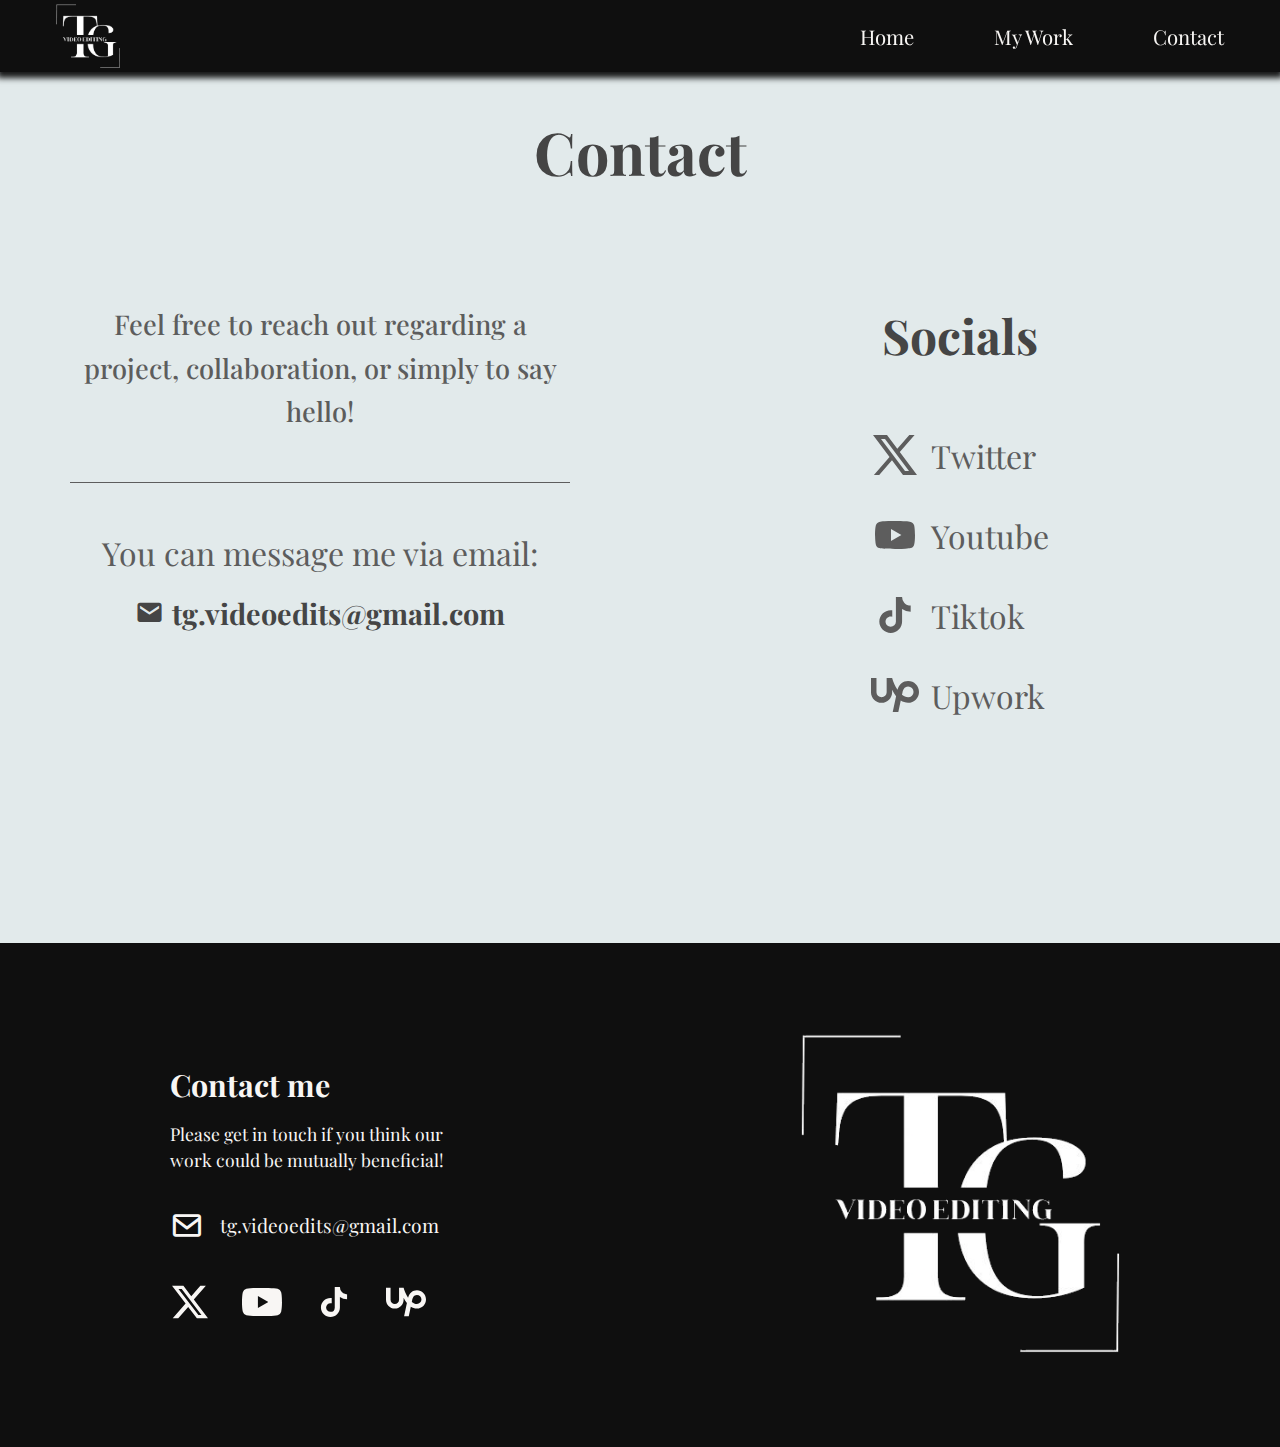
<file: contact.html>
<!DOCTYPE html>
<html lang="en">
  <head>
    <meta charset="UTF-8" />
    <meta name="viewport" content="width=device-width, initial-scale=1.0" />
    <title>Contact - Tina Vugdelija</title>

    <!-- CSS -->
    <link rel="stylesheet" href="/style.css" />

    <!-- FONTS -->
    <link rel="preconnect" href="https://fonts.googleapis.com" />
    <link rel="preconnect" href="https://fonts.gstatic.com" crossorigin />
    <link
      href="https://fonts.googleapis.com/css2?family=Playfair+Display:ital,wght@0,400..900;1,400..900&display=swap"
      rel="stylesheet"
    />

    <!-- ICONS -->
    <link
      href="https://unpkg.com/boxicons@2.1.4/css/boxicons.min.css"
      rel="stylesheet"
    />

    <!-- FAVICON -->
    <link rel="shortcut icon" href="/favicon-img.svg" type="image/svg" />
  </head>
  <body>
    <nav class="navbar">
      <div class="nav-left">
        <a href="/index.html">
          <img class="navbar-logo" src="/logo.png" alt="navbar-logo" />
        </a>
      </div>
      <div class="nav-right">
        <ul class="navbar-list-container">
          <li class="navbar-list-item">
            <a href="/index.html" class="nav-links">Home</a>
          </li>
          <li class="navbar-list-item">
            <a href="/my-work.html" class="nav-links">My Work</a>
          </li>
          <li class="navbar-list-item">
            <a href="/contact.html" class="nav-links">Contact</a>
          </li>
        </ul>
        <div class="hamburger">
          <span class="bar"></span>
          <span class="bar"></span>
          <span class="bar"></span>
        </div>
      </div>
    </nav>

    <!-- Content placeholder for main content -->
    <div id="content-placeholder"></div>

    <main class="contact-main">
      <div><h2 class="contact-h2">Contact</h2></div>
      <div class="contact-container">
        <div class="contact-left">
          <p class="contact-message">
            Feel free to reach out regarding a project, collaboration, or simply
            to say hello!
          </p>
          <p class="contact-use-email">You can message me via email:</p>
          <div class="contact-email">
            <i class="bx bxs-envelope email-info-contact"></i>
            <p class="email-info-contact">tg.videoedits@gmail.com</p>
          </div>
        </div>
        <div class="contact-right">
          <h3>Socials</h3>
          <div class="socials-contact">
            <div class="social-media">
              <a
                class="social-media-links"
                href="https://twitter.com/TgVideoedits"
                target="_blank"
              >
                <svg
                  xmlns="http://www.w3.org/2000/svg"
                  width="3rem"
                  height="3rem"
                  viewBox="0 0 24 24"
                >
                  <path
                    fill="#5d5d5d"
                    d="M8 2H1l8.26 11.015L1.45 22H4.1l6.388-7.349L16 22h7l-8.608-11.478L21.8 2h-2.65l-5.986 6.886zm9 18L5 4h2l12 16z"
                  />
                </svg>
                <p class="social-media-names">Twitter</p>
              </a>
            </div>
            <div class="social-media">
              <a
                class="social-media-links"
                href="https://www.youtube.com/@TGVideoEditing"
                target="_blank"
              >
                <svg
                  xmlns="http://www.w3.org/2000/svg"
                  width="3rem"
                  height="3rem"
                  viewBox="0 0 24 24"
                >
                  <path
                    fill="#5d5d5d"
                    d="m10 15l5.19-3L10 9zm11.56-7.83c.13.47.22 1.1.28 1.9c.07.8.1 1.49.1 2.09L22 12c0 2.19-.16 3.8-.44 4.83c-.25.9-.83 1.48-1.73 1.73c-.47.13-1.33.22-2.65.28c-1.3.07-2.49.1-3.59.1L12 19c-4.19 0-6.8-.16-7.83-.44c-.9-.25-1.48-.83-1.73-1.73c-.13-.47-.22-1.1-.28-1.9c-.07-.8-.1-1.49-.1-2.09L2 12c0-2.19.16-3.8.44-4.83c.25-.9.83-1.48 1.73-1.73c.47-.13 1.33-.22 2.65-.28c1.3-.07 2.49-.1 3.59-.1L12 5c4.19 0 6.8.16 7.83.44c.9.25 1.48.83 1.73 1.73"
                  />
                </svg>
                <p class="social-media-names">Youtube</p>
              </a>
            </div>
            <div class="social-media">
              <a
                class="social-media-links"
                href="https://www.tiktok.com/@tg.videoediting"
                target="_blank"
              >
                <svg
                  xmlns="http://www.w3.org/2000/svg"
                  width="3rem"
                  height="3rem"
                  viewBox="0 0 24 24"
                >
                  <path
                    fill="#5d5d5d"
                    d="M16.6 5.82s.51.5 0 0A4.278 4.278 0 0 1 15.54 3h-3.09v12.4a2.592 2.592 0 0 1-2.59 2.5c-1.42 0-2.6-1.16-2.6-2.6c0-1.72 1.66-3.01 3.37-2.48V9.66c-3.45-.46-6.47 2.22-6.47 5.64c0 3.33 2.76 5.7 5.69 5.7c3.14 0 5.69-2.55 5.69-5.7V9.01a7.35 7.35 0 0 0 4.3 1.38V7.3s-1.88.09-3.24-1.48"
                  />
                </svg>
                <p class="social-media-names">Tiktok</p>
              </a>
            </div>
            <div class="social-media">
              <a
                class="social-media-links"
                href="https://www.upwork.com/freelancers/~01b6d5619202e39f57"
                target="_blank"
              >
                <svg
                  xmlns="http://www.w3.org/2000/svg"
                  width="3rem"
                  height="3rem"
                  viewBox="0 0 24 24"
                >
                  <path
                    fill="#5d5d5d"
                    d="M18.561 13.158c-1.102 0-2.135-.467-3.074-1.227l.228-1.076l.008-.042c.207-1.143.849-3.06 2.839-3.06a2.705 2.705 0 0 1 2.703 2.703a2.707 2.707 0 0 1-2.704 2.702m0-8.14c-2.539 0-4.51 1.649-5.31 4.366c-1.22-1.834-2.148-4.036-2.687-5.892H7.828v7.112a2.55 2.55 0 0 1-2.547 2.548a2.55 2.55 0 0 1-2.545-2.548V3.492H0v7.112c0 2.914 2.37 5.303 5.281 5.303c2.913 0 5.283-2.389 5.283-5.303v-1.19c.529 1.107 1.182 2.229 1.974 3.221l-1.673 7.873h2.797l1.213-5.71c1.063.679 2.285 1.109 3.686 1.109c3 0 5.439-2.452 5.439-5.45c0-3-2.439-5.439-5.439-5.439"
                  />
                </svg>
                <p class="social-media-names">Upwork</p>
              </a>
            </div>
          </div>
        </div>
      </div>
    </main>
    <footer class="footer">
      <div class="footer-left">
        <div class="contact-me-footer">
          <h3>Contact me</h3>
          <p>
            Please get in touch if you think our work could be mutually
            beneficial!
          </p>
        </div>
        <div class="email-footer">
          <i class="bx bx-envelope email-icon"></i>
          <p class="email">tg.videoedits@gmail.com</p>
        </div>
        <div class="footer-socials">
          <a href="https://twitter.com/TgVideoedits" target="_blank">
            <svg
              class="socials"
              xmlns="http://www.w3.org/2000/svg"
              width="2.5rem"
              height="2.5rem"
              viewBox="0 0 24 24"
            >
              <path
                fill="#F8F6F4"
                d="M18.205 2.25h3.308l-7.227 8.26l8.502 11.24H16.13l-5.214-6.817L4.95 21.75H1.64l7.73-8.835L1.215 2.25H8.04l4.713 6.231zm-1.161 17.52h1.833L7.045 4.126H5.078z"
              />
            </svg>
          </a>
          <a href="https://www.youtube.com/@TGVideoEditing" target="_blank">
            <svg
              class="socials"
              xmlns="http://www.w3.org/2000/svg"
              width="2.5rem"
              height="2.5rem"
              viewBox="0 0 24 24"
            >
              <path
                fill="#F8F6F4"
                d="M23.498 6.186a3.02 3.02 0 0 0-2.122-2.136C19.505 3.545 12 3.545 12 3.545s-7.505 0-9.377.505A3.02 3.02 0 0 0 .502 6.186C0 8.07 0 12 0 12s0 3.93.502 5.814a3.02 3.02 0 0 0 2.122 2.136c1.871.505 9.376.505 9.376.505s7.505 0 9.377-.505a3.02 3.02 0 0 0 2.122-2.136C24 15.93 24 12 24 12s0-3.93-.502-5.814M9.545 15.568V8.432L15.818 12z"
              />
            </svg>
          </a>
          <a href="https://www.tiktok.com/@tg.videoediting" target="_blank">
            <svg
              class="socials"
              xmlns="http://www.w3.org/2000/svg"
              width="2.5rem"
              height="2.5rem"
              viewBox="0 0 24 24"
            >
              <path
                fill="#F8F6F4"
                d="M16.6 5.82s.51.5 0 0A4.278 4.278 0 0 1 15.54 3h-3.09v12.4a2.592 2.592 0 0 1-2.59 2.5c-1.42 0-2.6-1.16-2.6-2.6c0-1.72 1.66-3.01 3.37-2.48V9.66c-3.45-.46-6.47 2.22-6.47 5.64c0 3.33 2.76 5.7 5.69 5.7c3.14 0 5.69-2.55 5.69-5.7V9.01a7.35 7.35 0 0 0 4.3 1.38V7.3s-1.88.09-3.24-1.48"
              />
            </svg>
          </a>
          <a
            href="https://www.upwork.com/freelancers/~01b6d5619202e39f57"
            target="_blank"
          >
            <svg
              class="socials"
              xmlns="http://www.w3.org/2000/svg"
              width="2.5rem"
              height="2.5rem"
              viewBox="0 0 24 24"
            >
              <path
                fill="#F8F6F4"
                d="M18.561 13.158c-1.102 0-2.135-.467-3.074-1.227l.228-1.076l.008-.042c.207-1.143.849-3.06 2.839-3.06a2.705 2.705 0 0 1 2.703 2.703a2.707 2.707 0 0 1-2.704 2.702m0-8.14c-2.539 0-4.51 1.649-5.31 4.366c-1.22-1.834-2.148-4.036-2.687-5.892H7.828v7.112a2.55 2.55 0 0 1-2.547 2.548a2.55 2.55 0 0 1-2.545-2.548V3.492H0v7.112c0 2.914 2.37 5.303 5.281 5.303c2.913 0 5.283-2.389 5.283-5.303v-1.19c.529 1.107 1.182 2.229 1.974 3.221l-1.673 7.873h2.797l1.213-5.71c1.063.679 2.285 1.109 3.686 1.109c3 0 5.439-2.452 5.439-5.45c0-3-2.439-5.439-5.439-5.439"
              />
            </svg>
          </a>
        </div>
      </div>
      <div class="footer-right">
        <a href="/index.html">
          <img class="main-logo" src="/logo.png" alt="main-logo" />
        </a>
      </div>
    </footer>
    <script src="/script.js"></script>
  </body>
</html>
</file>
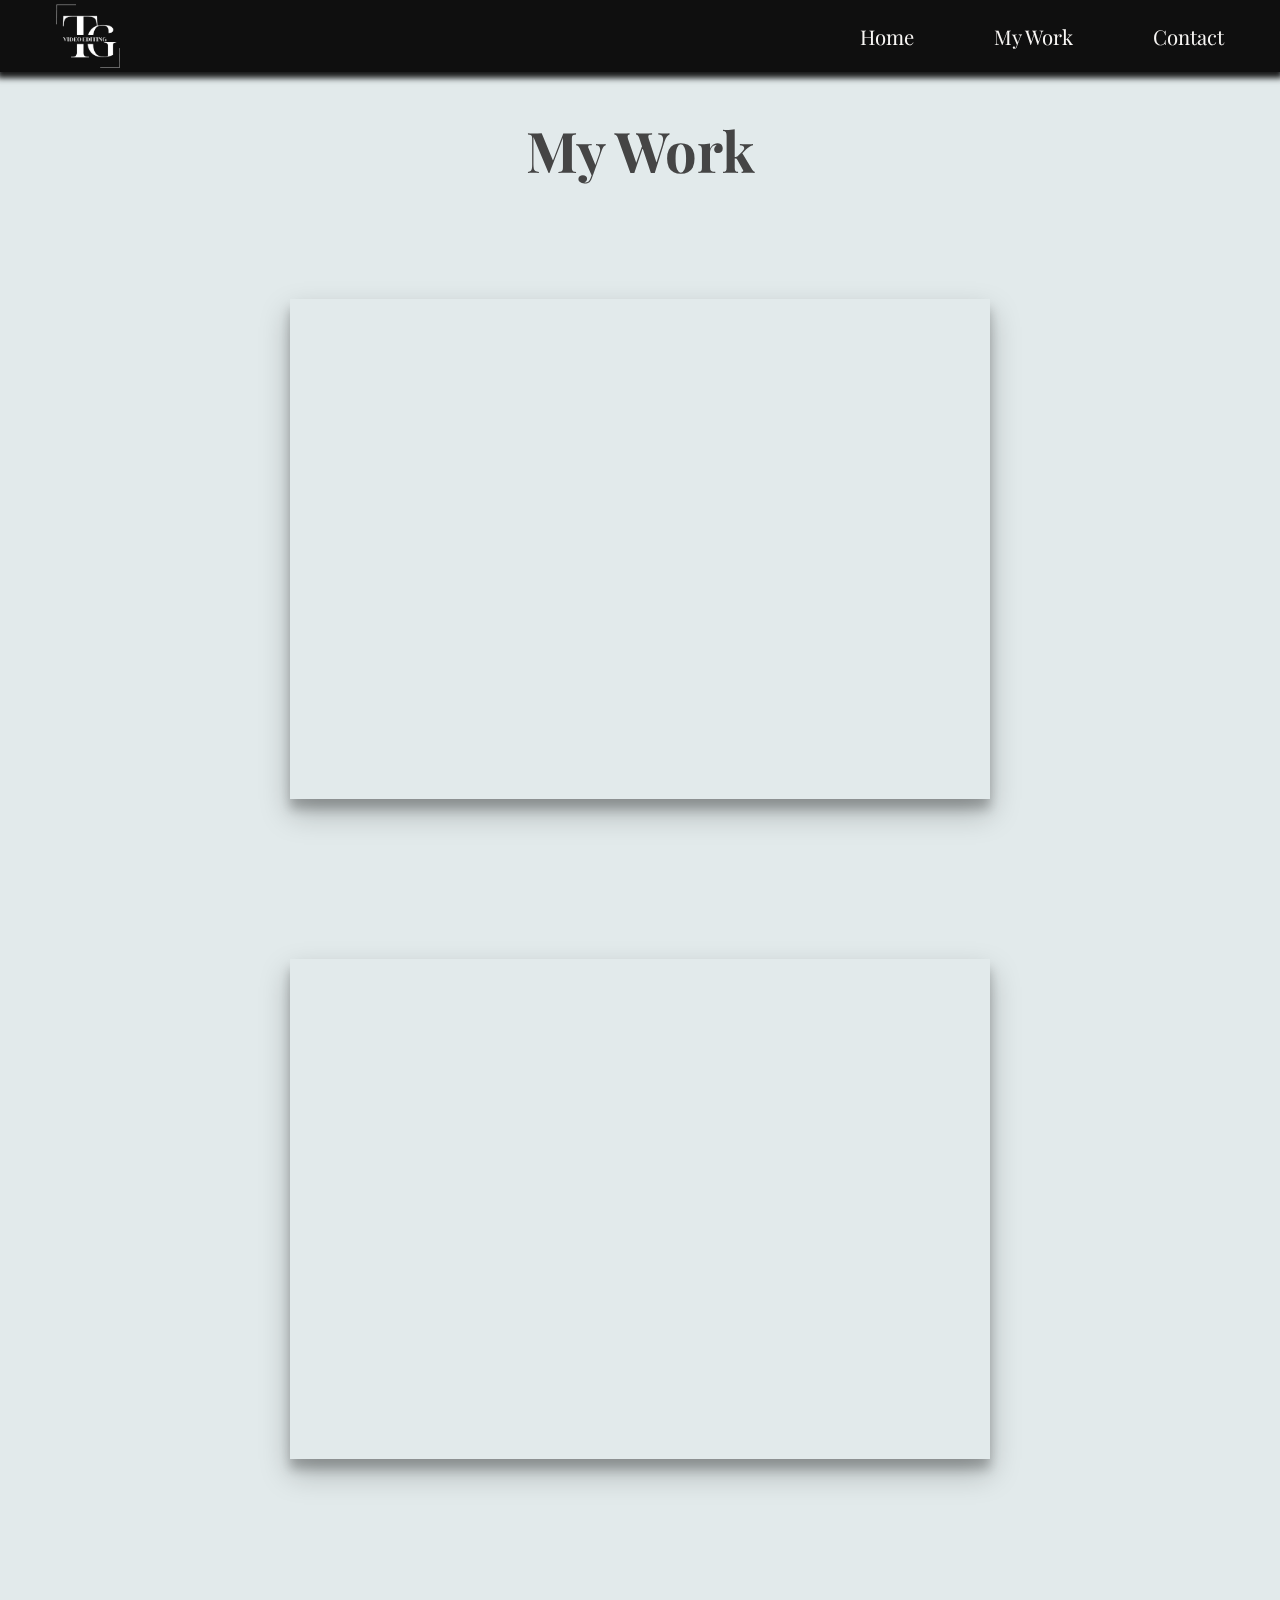
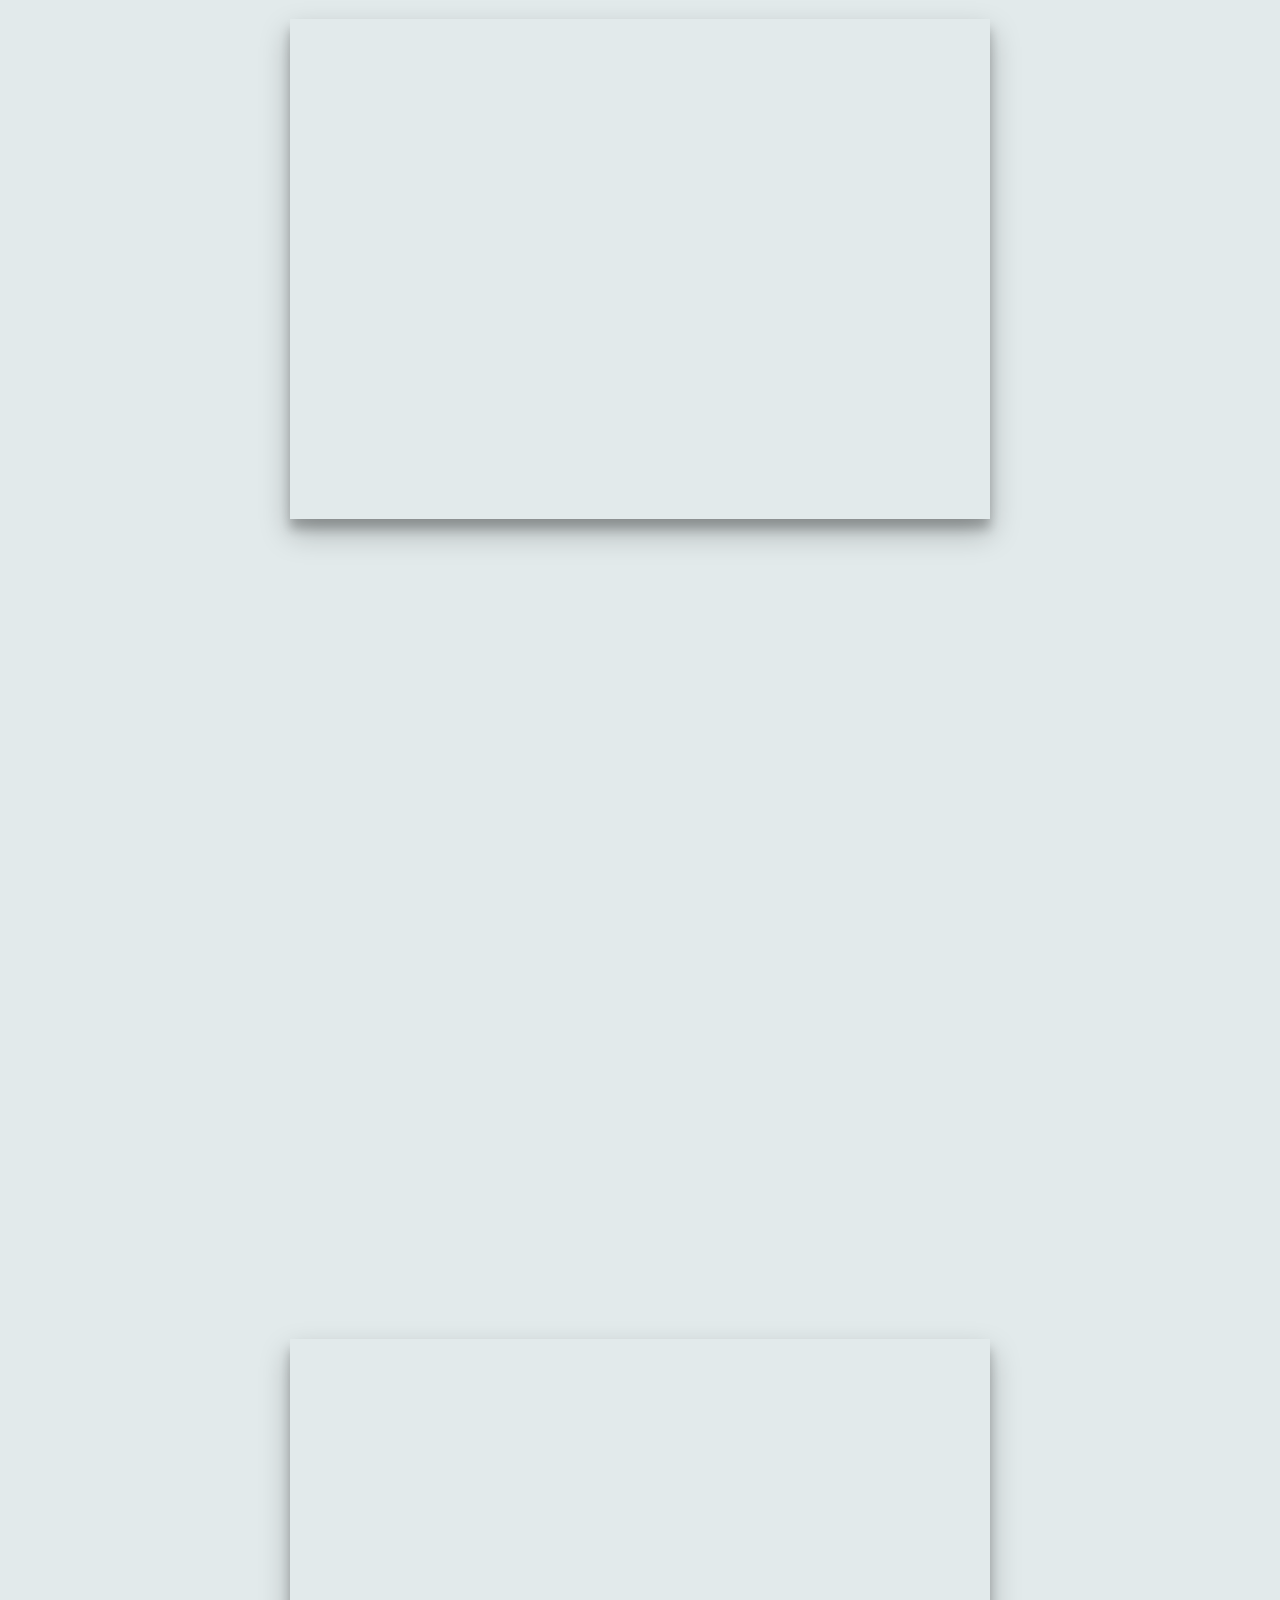
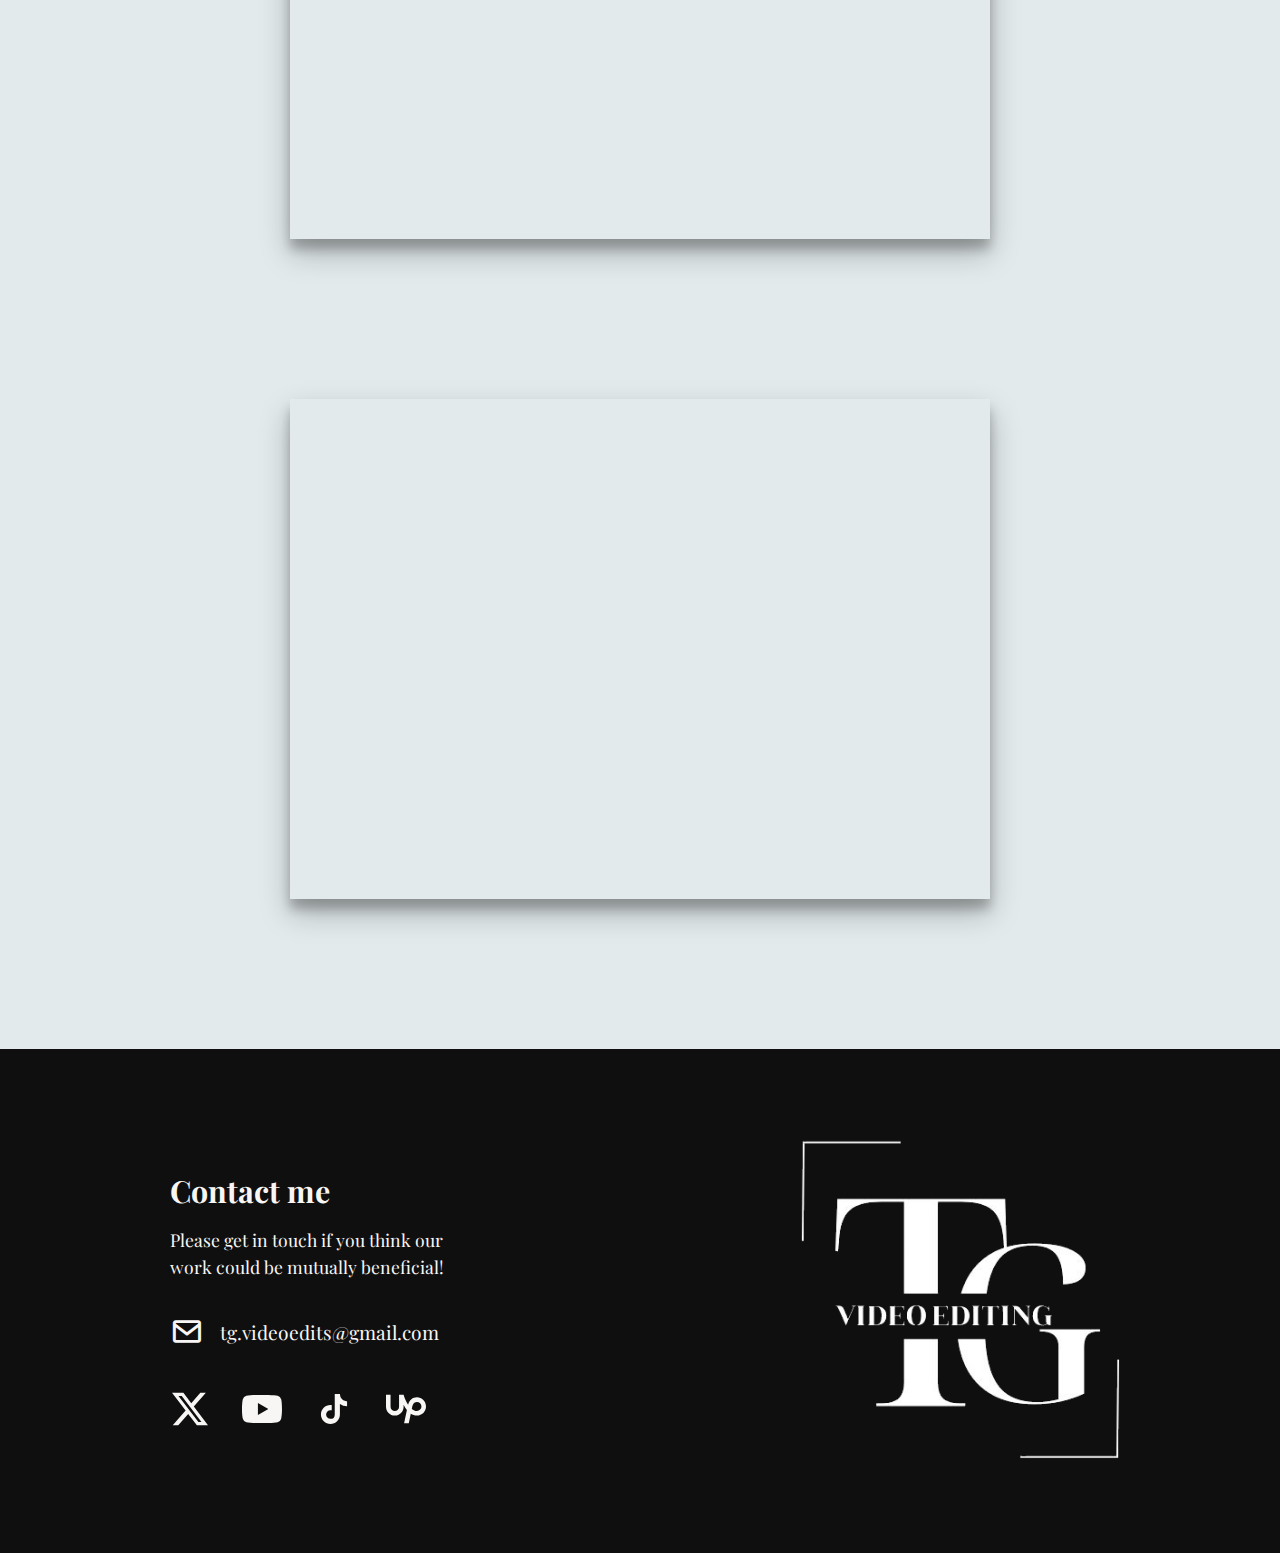
<file: my-work.html>
<!DOCTYPE html>
<html lang="en">
  <head>
    <meta charset="UTF-8" />
    <meta name="viewport" content="width=device-width, initial-scale=1.0" />
    <title>My Work - Tina Vugdelija</title>

    <!-- CSS -->
    <link rel="stylesheet" href="/style.css" />

    <!-- FONTS -->
    <link rel="preconnect" href="https://fonts.googleapis.com" />
    <link rel="preconnect" href="https://fonts.gstatic.com" crossorigin />
    <link
      href="https://fonts.googleapis.com/css2?family=Playfair+Display:ital,wght@0,400..900;1,400..900&display=swap"
      rel="stylesheet"
    />

    <!-- ICONS -->
    <link
      href="https://unpkg.com/boxicons@2.1.4/css/boxicons.min.css"
      rel="stylesheet"
    />

    <!-- FAVICON -->
    <link rel="shortcut icon" href="/favicon-img.svg" type="image/svg" />
  </head>
  <body>
    <nav class="navbar">
      <div class="nav-left">
        <a href="/index.html">
          <img class="navbar-logo" src="/logo.png" alt="navbar-logo" />
        </a>
      </div>
      <div class="nav-right">
        <ul class="navbar-list-container">
          <li class="navbar-list-item">
            <a href="/index.html" class="nav-links">Home</a>
          </li>
          <li class="navbar-list-item">
            <a href="/my-work.html" class="nav-links">My Work</a>
          </li>
          <li class="navbar-list-item">
            <a href="/contact.html" class="nav-links">Contact</a>
          </li>
        </ul>
        <div class="hamburger">
          <span class="bar"></span>
          <span class="bar"></span>
          <span class="bar"></span>
        </div>
      </div>
    </nav>

    <!-- Content placeholder for main content -->
    <div id="content-placeholder"></div>

    <main class="my-work-main">
      <div><h2 class="my-work-heading">My Work</h2></div>
      <div class="cards">
        <div class="card">
          <iframe
            class="my-work-video"
            src="https://www.youtube.com/embed/a6CcZvIhTHk?si=kQpNuX2Hc35FrBjY"
            title="YouTube video player"
            frameborder="0"
            allow="accelerometer; autoplay; clipboard-write; encrypted-media; gyroscope; picture-in-picture; web-share"
            referrerpolicy="strict-origin-when-cross-origin"
            allowfullscreen
          ></iframe>
        </div>
        <div class="card">
          <iframe
            class="my-work-video"
            src="https://www.youtube.com/embed/HG9AitHOgZs?si=f5C1OiohlqGY0HOF"
            title="YouTube video player"
            frameborder="0"
            allow="accelerometer; autoplay; clipboard-write; encrypted-media; gyroscope; picture-in-picture; web-share"
            referrerpolicy="strict-origin-when-cross-origin"
            allowfullscreen
          ></iframe>
        </div>
        <div class="card">
          <iframe
            class="my-work-video"
            src="https://www.youtube.com/embed/8CtjZ5viq7c?si=OcwaK9U5KTKzoTZB"
            title="YouTube video player"
            frameborder="0"
            allow="accelerometer; autoplay; clipboard-write; encrypted-media; gyroscope; picture-in-picture; web-share"
            referrerpolicy="strict-origin-when-cross-origin"
            allowfullscreen
          ></iframe>
        </div>
        <iframe
          class="my-work-video"
          src="https://www.youtube.com/embed/7EulmCZs4M0?si=LM50gXSHAtm4Y2s0"
          title="YouTube video player"
          frameborder="0"
          allow="accelerometer; autoplay; clipboard-write; encrypted-media; gyroscope; picture-in-picture; web-share"
          referrerpolicy="strict-origin-when-cross-origin"
          allowfullscreen
        ></iframe>
        <div class="card">
          <iframe
            class="my-work-video"
            src="https://www.youtube.com/embed/P4OP8AWYfeQ?si=p54WDFpWUMqUG2X1"
            title="YouTube video player"
            frameborder="0"
            allow="accelerometer; autoplay; clipboard-write; encrypted-media; gyroscope; picture-in-picture; web-share"
            referrerpolicy="strict-origin-when-cross-origin"
            allowfullscreen
          ></iframe>
        </div>
        <div class="card">
          <iframe
            class="my-work-video"
            src="https://www.youtube.com/embed/hCKWeJuO7Yo?si=it0kwrpMQcczzDXq"
            title="YouTube video player"
            frameborder="0"
            allow="accelerometer; autoplay; clipboard-write; encrypted-media; gyroscope; picture-in-picture; web-share"
            referrerpolicy="strict-origin-when-cross-origin"
            allowfullscreen
          ></iframe>
        </div>
      </div>
    </main>
    <footer class="footer">
      <div class="footer-left">
        <div class="contact-me-footer">
          <h3>Contact me</h3>
          <p>
            Please get in touch if you think our work could be mutually
            beneficial!
          </p>
        </div>
        <div class="email-footer">
          <i class="bx bx-envelope email-icon"></i>
          <p class="email">tg.videoedits@gmail.com</p>
        </div>
        <div class="footer-socials">
          <a href="https://twitter.com/TgVideoedits" target="_blank">
            <svg
              class="socials"
              xmlns="http://www.w3.org/2000/svg"
              width="2.5rem"
              height="2.5rem"
              viewBox="0 0 24 24"
            >
              <path
                fill="#F8F6F4"
                d="M18.205 2.25h3.308l-7.227 8.26l8.502 11.24H16.13l-5.214-6.817L4.95 21.75H1.64l7.73-8.835L1.215 2.25H8.04l4.713 6.231zm-1.161 17.52h1.833L7.045 4.126H5.078z"
              />
            </svg>
          </a>
          <a href="https://www.youtube.com/@TGVideoEditing" target="_blank">
            <svg
              class="socials"
              xmlns="http://www.w3.org/2000/svg"
              width="2.5rem"
              height="2.5rem"
              viewBox="0 0 24 24"
            >
              <path
                fill="#F8F6F4"
                d="M23.498 6.186a3.02 3.02 0 0 0-2.122-2.136C19.505 3.545 12 3.545 12 3.545s-7.505 0-9.377.505A3.02 3.02 0 0 0 .502 6.186C0 8.07 0 12 0 12s0 3.93.502 5.814a3.02 3.02 0 0 0 2.122 2.136c1.871.505 9.376.505 9.376.505s7.505 0 9.377-.505a3.02 3.02 0 0 0 2.122-2.136C24 15.93 24 12 24 12s0-3.93-.502-5.814M9.545 15.568V8.432L15.818 12z"
              />
            </svg>
          </a>
          <a href="https://www.tiktok.com/@tg.videoediting" target="_blank">
            <svg
              class="socials"
              xmlns="http://www.w3.org/2000/svg"
              width="2.5rem"
              height="2.5rem"
              viewBox="0 0 24 24"
            >
              <path
                fill="#F8F6F4"
                d="M16.6 5.82s.51.5 0 0A4.278 4.278 0 0 1 15.54 3h-3.09v12.4a2.592 2.592 0 0 1-2.59 2.5c-1.42 0-2.6-1.16-2.6-2.6c0-1.72 1.66-3.01 3.37-2.48V9.66c-3.45-.46-6.47 2.22-6.47 5.64c0 3.33 2.76 5.7 5.69 5.7c3.14 0 5.69-2.55 5.69-5.7V9.01a7.35 7.35 0 0 0 4.3 1.38V7.3s-1.88.09-3.24-1.48"
              />
            </svg>
          </a>
          <a
            href="https://www.upwork.com/freelancers/~01b6d5619202e39f57"
            target="_blank"
          >
            <svg
              class="socials"
              xmlns="http://www.w3.org/2000/svg"
              width="2.5rem"
              height="2.5rem"
              viewBox="0 0 24 24"
            >
              <path
                fill="#F8F6F4"
                d="M18.561 13.158c-1.102 0-2.135-.467-3.074-1.227l.228-1.076l.008-.042c.207-1.143.849-3.06 2.839-3.06a2.705 2.705 0 0 1 2.703 2.703a2.707 2.707 0 0 1-2.704 2.702m0-8.14c-2.539 0-4.51 1.649-5.31 4.366c-1.22-1.834-2.148-4.036-2.687-5.892H7.828v7.112a2.55 2.55 0 0 1-2.547 2.548a2.55 2.55 0 0 1-2.545-2.548V3.492H0v7.112c0 2.914 2.37 5.303 5.281 5.303c2.913 0 5.283-2.389 5.283-5.303v-1.19c.529 1.107 1.182 2.229 1.974 3.221l-1.673 7.873h2.797l1.213-5.71c1.063.679 2.285 1.109 3.686 1.109c3 0 5.439-2.452 5.439-5.45c0-3-2.439-5.439-5.439-5.439"
              />
            </svg>
          </a>
        </div>
      </div>
      <div class="footer-right">
        <a href="/index.html">
          <img class="main-logo" src="/logo.png" alt="main-logo" />
        </a>
      </div>
    </footer>
    <script src="/script.js"></script>
  </body>
</html>
</file>
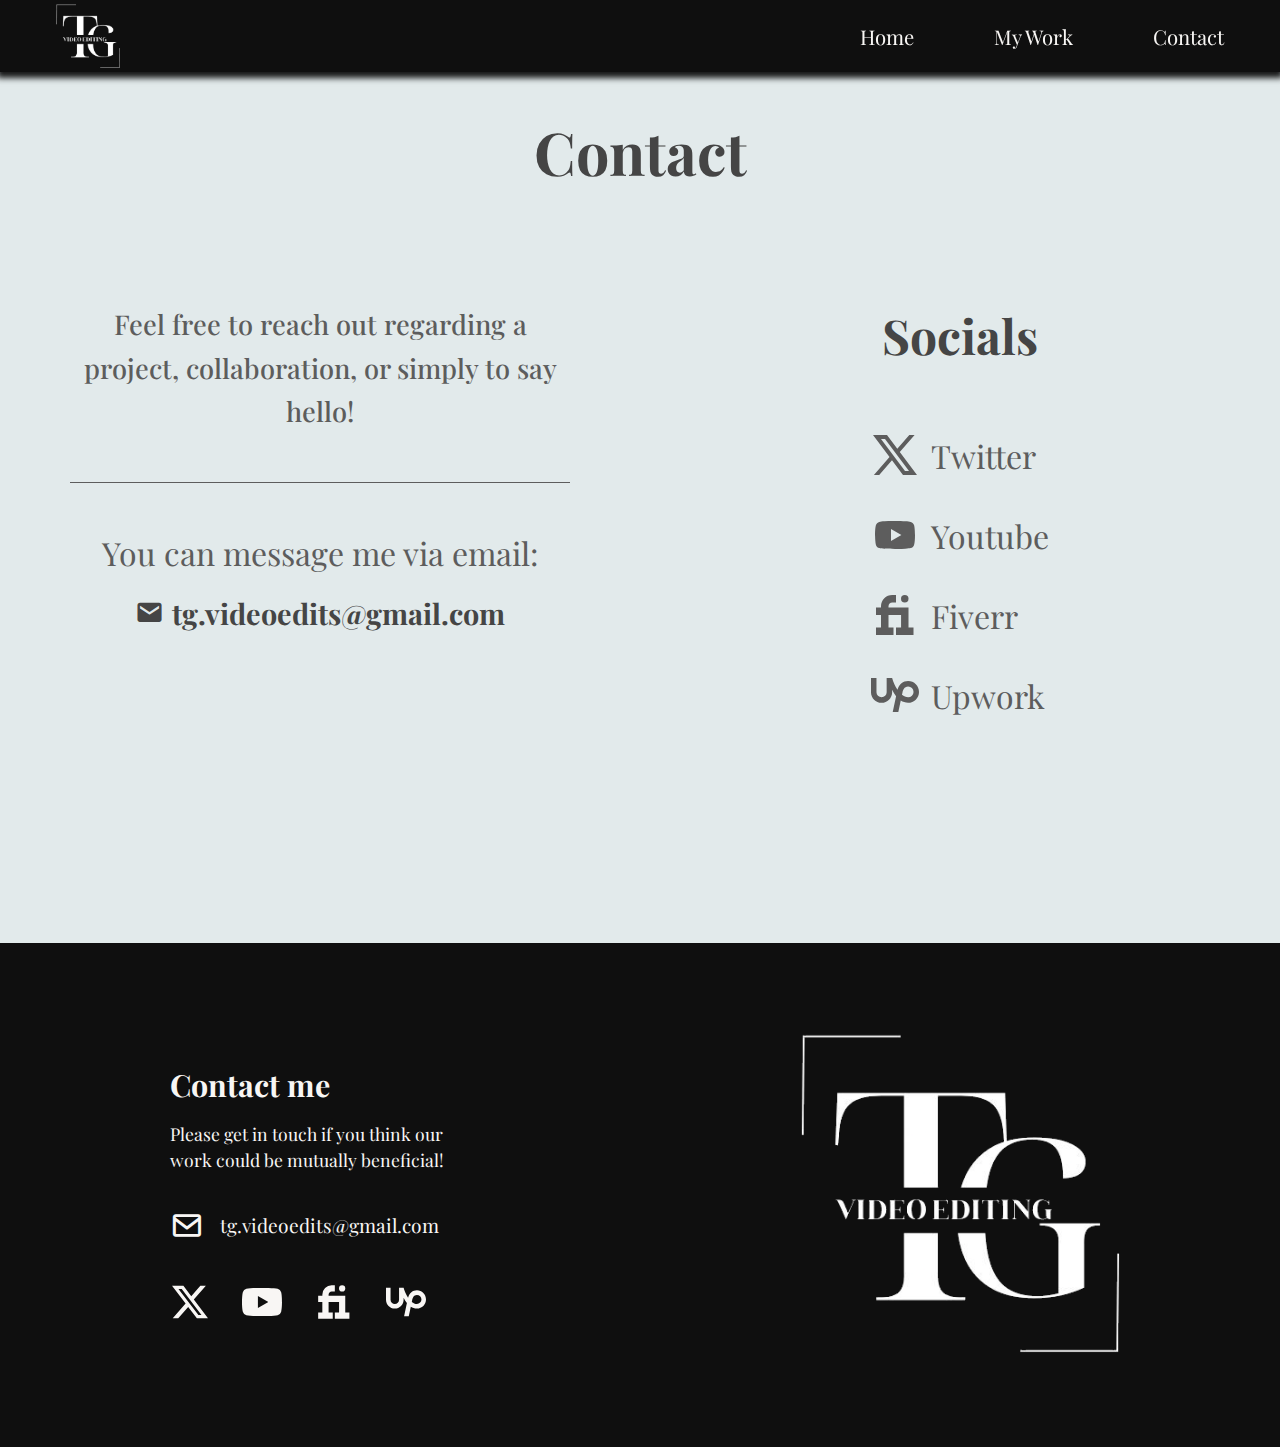
<file: html/contact.html>
<!DOCTYPE html>
<html lang="en">
  <head>
    <meta charset="UTF-8" />
    <meta name="viewport" content="width=device-width, initial-scale=1.0" />
    <title>Contact - Tina Vugdelija</title>

    <!-- CSS -->
    <link rel="stylesheet" href="/style.css" />

    <!-- FONTS -->
    <link rel="preconnect" href="https://fonts.googleapis.com" />
    <link rel="preconnect" href="https://fonts.gstatic.com" crossorigin />
    <link
      href="https://fonts.googleapis.com/css2?family=Playfair+Display:ital,wght@0,400..900;1,400..900&display=swap"
      rel="stylesheet"
    />

    <!-- ICONS -->
    <link
      href="https://unpkg.com/boxicons@2.1.4/css/boxicons.min.css"
      rel="stylesheet"
    />

    <!-- FAVICON -->
    <link rel="shortcut icon" href="/images/favicon-img.svg" type="image/svg" />
  </head>
  <body>
    <nav class="navbar">
      <div class="nav-left">
        <a href="/index.html">
          <img class="navbar-logo" src="/images/logo.png" alt="navbar-logo" />
        </a>
      </div>
      <div class="nav-right">
        <ul class="navbar-list-container">
          <li class="navbar-list-item">
            <a href="/index.html" class="nav-links">Home</a>
          </li>
          <li class="navbar-list-item">
            <a href="/html/my-work.html" class="nav-links">My Work</a>
          </li>
          <li class="navbar-list-item">
            <a href="/html/contact.html" class="nav-links">Contact</a>
          </li>
        </ul>
        <div class="hamburger">
          <span class="bar"></span>
          <span class="bar"></span>
          <span class="bar"></span>
        </div>
      </div>
    </nav>

    <!-- Content placeholder for main content -->
    <div id="content-placeholder"></div>

    <main class="contact-main">
      <div><h2 class="contact-h2">Contact</h2></div>
      <div class="contact-container">
        <div class="contact-left">
          <p class="contact-message">
            Feel free to reach out regarding a project, collaboration, or simply
            to say hello!
          </p>
          <p class="contact-use-email">You can message me via email:</p>
          <div class="contact-email">
            <i class="bx bxs-envelope email-info-contact"></i>
            <p class="email-info-contact">tg.videoedits@gmail.com</p>
          </div>
        </div>
        <div class="contact-right">
          <h3>Socials</h3>
          <div class="socials-contact">
            <div class="social-media">
              <a
                class="social-media-links"
                href="https://twitter.com/TgVideoedits"
                target="_blank"
              >
                <svg
                  xmlns="http://www.w3.org/2000/svg"
                  width="3rem"
                  height="3rem"
                  viewBox="0 0 24 24"
                >
                  <path
                    fill="#5d5d5d"
                    d="M8 2H1l8.26 11.015L1.45 22H4.1l6.388-7.349L16 22h7l-8.608-11.478L21.8 2h-2.65l-5.986 6.886zm9 18L5 4h2l12 16z"
                  />
                </svg>
                <p class="social-media-names">Twitter</p>
              </a>
            </div>
            <div class="social-media">
              <a
                class="social-media-links"
                href="https://www.youtube.com/@TGVideoEditing"
                target="_blank"
              >
                <svg
                  xmlns="http://www.w3.org/2000/svg"
                  width="3rem"
                  height="3rem"
                  viewBox="0 0 24 24"
                >
                  <path
                    fill="#5d5d5d"
                    d="m10 15l5.19-3L10 9zm11.56-7.83c.13.47.22 1.1.28 1.9c.07.8.1 1.49.1 2.09L22 12c0 2.19-.16 3.8-.44 4.83c-.25.9-.83 1.48-1.73 1.73c-.47.13-1.33.22-2.65.28c-1.3.07-2.49.1-3.59.1L12 19c-4.19 0-6.8-.16-7.83-.44c-.9-.25-1.48-.83-1.73-1.73c-.13-.47-.22-1.1-.28-1.9c-.07-.8-.1-1.49-.1-2.09L2 12c0-2.19.16-3.8.44-4.83c.25-.9.83-1.48 1.73-1.73c.47-.13 1.33-.22 2.65-.28c1.3-.07 2.49-.1 3.59-.1L12 5c4.19 0 6.8.16 7.83.44c.9.25 1.48.83 1.73 1.73"
                  />
                </svg>
                <p class="social-media-names">Youtube</p>
              </a>
            </div>
            <div class="social-media">
              <a
                class="social-media-links"
                href="https://www.fiverr.com/tgvideoediting"
                target="_blank"
              >
                <svg
                  xmlns="http://www.w3.org/2000/svg"
                  width="3rem"
                  height="3rem"
                  viewBox="-2.5 -2 24 24"
                >
                  <g fill="#5d5d5d">
                    <path
                      d="M16.25 16.25v-10h-10v-.625c0-1.034.841-1.875 1.875-1.875H10V0H8.125A5.632 5.632 0 0 0 2.5 5.625v.625H0V10h2.5v6.25H0V20h8.75v-3.75h-2.5V10h6.285v6.25H10V20h8.75v-3.75z"
                    />
                    <circle cx="14.375" cy="1.875" r="1.875" />
                  </g>
                </svg>
                <p class="social-media-names">Fiverr</p>
              </a>
            </div>
            <div class="social-media">
              <a
                class="social-media-links"
                href="https://www.upwork.com/freelancers/~01b6d5619202e39f57"
                target="_blank"
              >
                <svg
                  xmlns="http://www.w3.org/2000/svg"
                  width="3rem"
                  height="3rem"
                  viewBox="0 0 24 24"
                >
                  <path
                    fill="#5d5d5d"
                    d="M18.561 13.158c-1.102 0-2.135-.467-3.074-1.227l.228-1.076l.008-.042c.207-1.143.849-3.06 2.839-3.06a2.705 2.705 0 0 1 2.703 2.703a2.707 2.707 0 0 1-2.704 2.702m0-8.14c-2.539 0-4.51 1.649-5.31 4.366c-1.22-1.834-2.148-4.036-2.687-5.892H7.828v7.112a2.55 2.55 0 0 1-2.547 2.548a2.55 2.55 0 0 1-2.545-2.548V3.492H0v7.112c0 2.914 2.37 5.303 5.281 5.303c2.913 0 5.283-2.389 5.283-5.303v-1.19c.529 1.107 1.182 2.229 1.974 3.221l-1.673 7.873h2.797l1.213-5.71c1.063.679 2.285 1.109 3.686 1.109c3 0 5.439-2.452 5.439-5.45c0-3-2.439-5.439-5.439-5.439"
                  />
                </svg>
                <p class="social-media-names">Upwork</p>
              </a>
            </div>
          </div>
        </div>
      </div>
    </main>
    <footer class="footer">
      <div class="footer-left">
        <div class="contact-me-footer">
          <h3>Contact me</h3>
          <p>
            Please get in touch if you think our work could be mutually
            beneficial!
          </p>
        </div>
        <div class="email-footer">
          <i class="bx bx-envelope email-icon"></i>
          <p class="email">tg.videoedits@gmail.com</p>
        </div>
        <div class="footer-socials">
          <a href="https://twitter.com/TgVideoedits" target="_blank">
            <svg
              class="socials"
              xmlns="http://www.w3.org/2000/svg"
              width="2.5rem"
              height="2.5rem"
              viewBox="0 0 24 24"
            >
              <path
                fill="#F8F6F4"
                d="M18.205 2.25h3.308l-7.227 8.26l8.502 11.24H16.13l-5.214-6.817L4.95 21.75H1.64l7.73-8.835L1.215 2.25H8.04l4.713 6.231zm-1.161 17.52h1.833L7.045 4.126H5.078z"
              />
            </svg>
          </a>
          <a href="https://www.youtube.com/@TGVideoEditing" target="_blank">
            <svg
              class="socials"
              xmlns="http://www.w3.org/2000/svg"
              width="2.5rem"
              height="2.5rem"
              viewBox="0 0 24 24"
            >
              <path
                fill="#F8F6F4"
                d="M23.498 6.186a3.02 3.02 0 0 0-2.122-2.136C19.505 3.545 12 3.545 12 3.545s-7.505 0-9.377.505A3.02 3.02 0 0 0 .502 6.186C0 8.07 0 12 0 12s0 3.93.502 5.814a3.02 3.02 0 0 0 2.122 2.136c1.871.505 9.376.505 9.376.505s7.505 0 9.377-.505a3.02 3.02 0 0 0 2.122-2.136C24 15.93 24 12 24 12s0-3.93-.502-5.814M9.545 15.568V8.432L15.818 12z"
              />
            </svg>
          </a>
          <a href="https://www.fiverr.com/tgvideoediting" target="_blank">
            <svg
              class="socials"
              xmlns="http://www.w3.org/2000/svg"
              width="2.5rem"
              height="2.5rem"
              viewBox="-2.5 -2 24 24"
            >
              <g fill="#F8F6F4">
                <path
                  d="M16.25 16.25v-10h-10v-.625c0-1.034.841-1.875 1.875-1.875H10V0H8.125A5.632 5.632 0 0 0 2.5 5.625v.625H0V10h2.5v6.25H0V20h8.75v-3.75h-2.5V10h6.285v6.25H10V20h8.75v-3.75z"
                />
                <circle cx="14.375" cy="1.875" r="1.875" />
              </g>
            </svg>
          </a>
          <a
            href="https://www.upwork.com/freelancers/~01b6d5619202e39f57"
            target="_blank"
          >
            <svg
              class="socials"
              xmlns="http://www.w3.org/2000/svg"
              width="2.5rem"
              height="2.5rem"
              viewBox="0 0 24 24"
            >
              <path
                fill="#F8F6F4"
                d="M18.561 13.158c-1.102 0-2.135-.467-3.074-1.227l.228-1.076l.008-.042c.207-1.143.849-3.06 2.839-3.06a2.705 2.705 0 0 1 2.703 2.703a2.707 2.707 0 0 1-2.704 2.702m0-8.14c-2.539 0-4.51 1.649-5.31 4.366c-1.22-1.834-2.148-4.036-2.687-5.892H7.828v7.112a2.55 2.55 0 0 1-2.547 2.548a2.55 2.55 0 0 1-2.545-2.548V3.492H0v7.112c0 2.914 2.37 5.303 5.281 5.303c2.913 0 5.283-2.389 5.283-5.303v-1.19c.529 1.107 1.182 2.229 1.974 3.221l-1.673 7.873h2.797l1.213-5.71c1.063.679 2.285 1.109 3.686 1.109c3 0 5.439-2.452 5.439-5.45c0-3-2.439-5.439-5.439-5.439"
              />
            </svg>
          </a>
        </div>
      </div>
      <div class="footer-right">
        <a href="/index.html">
          <img class="main-logo" src="/images/logo.png" alt="main-logo" />
        </a>
      </div>
    </footer>
    <script src="/script/script.js"></script>
  </body>
</html>
</file>
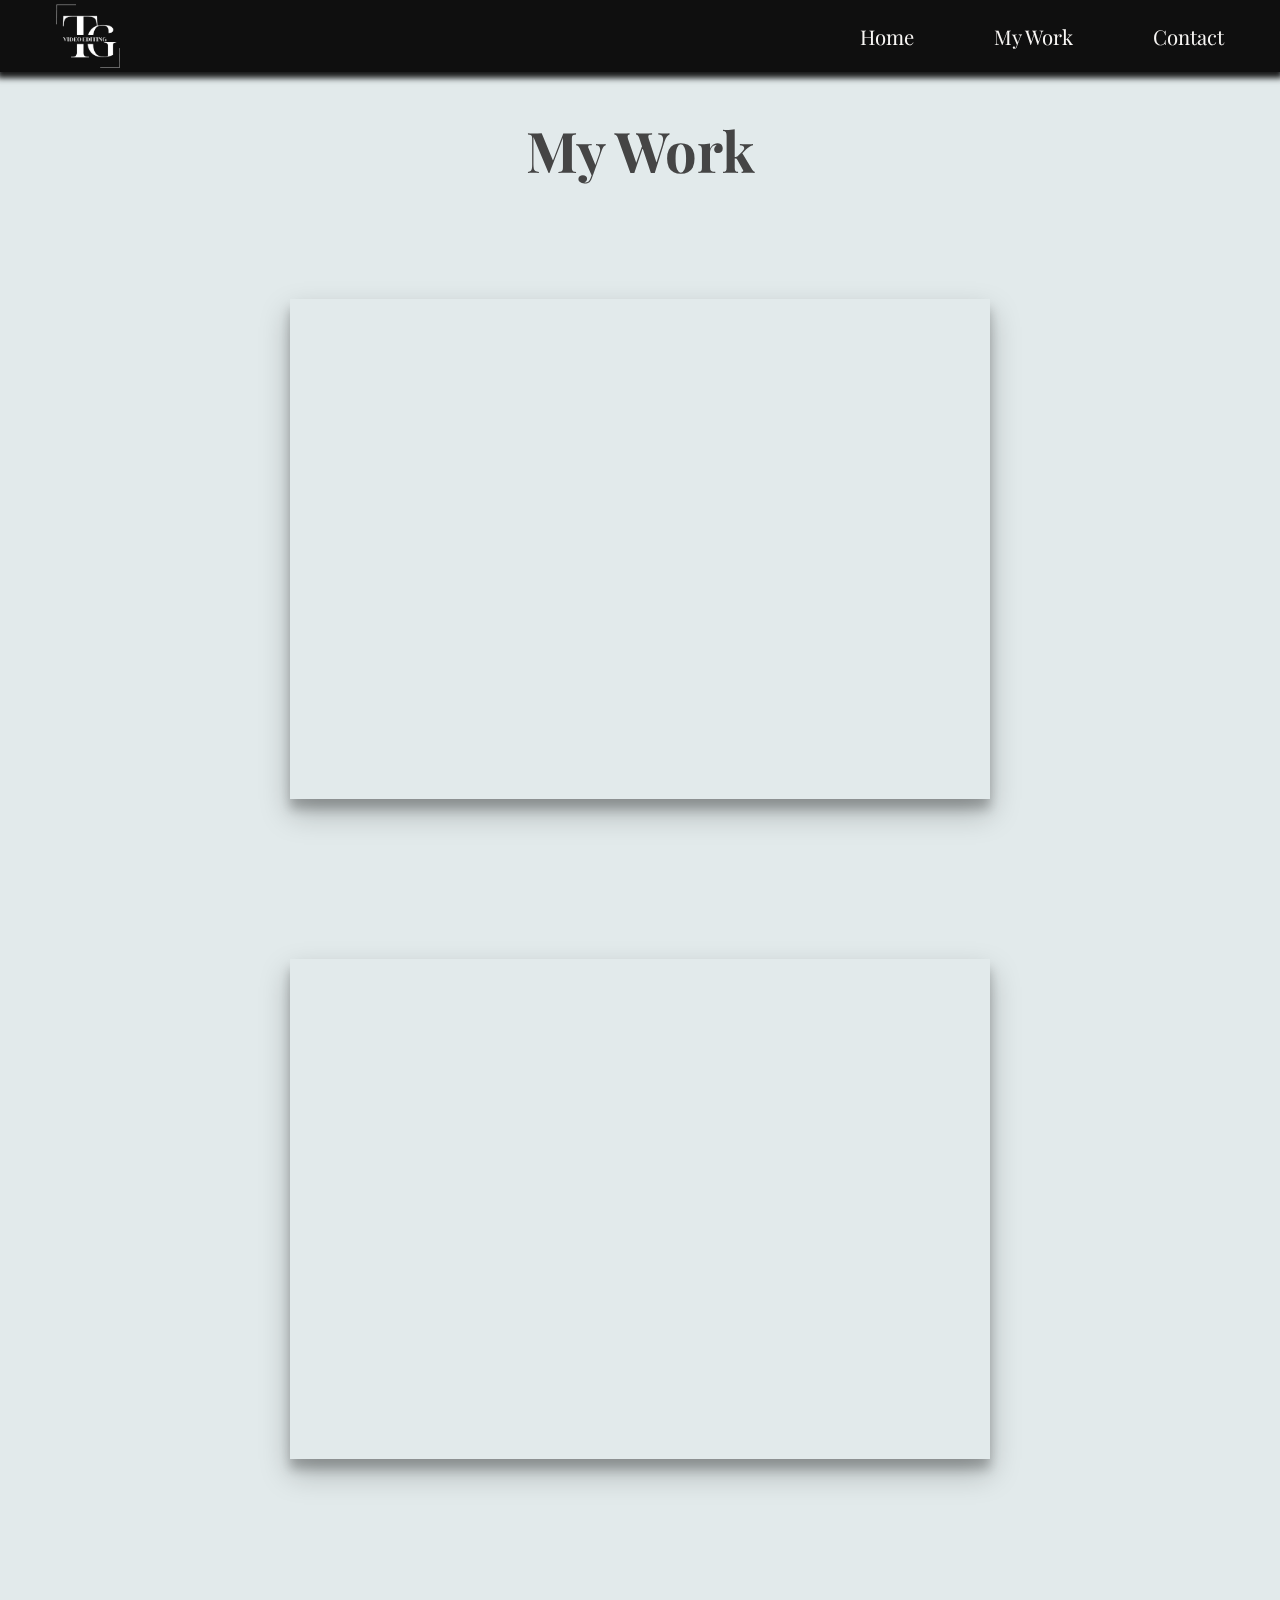
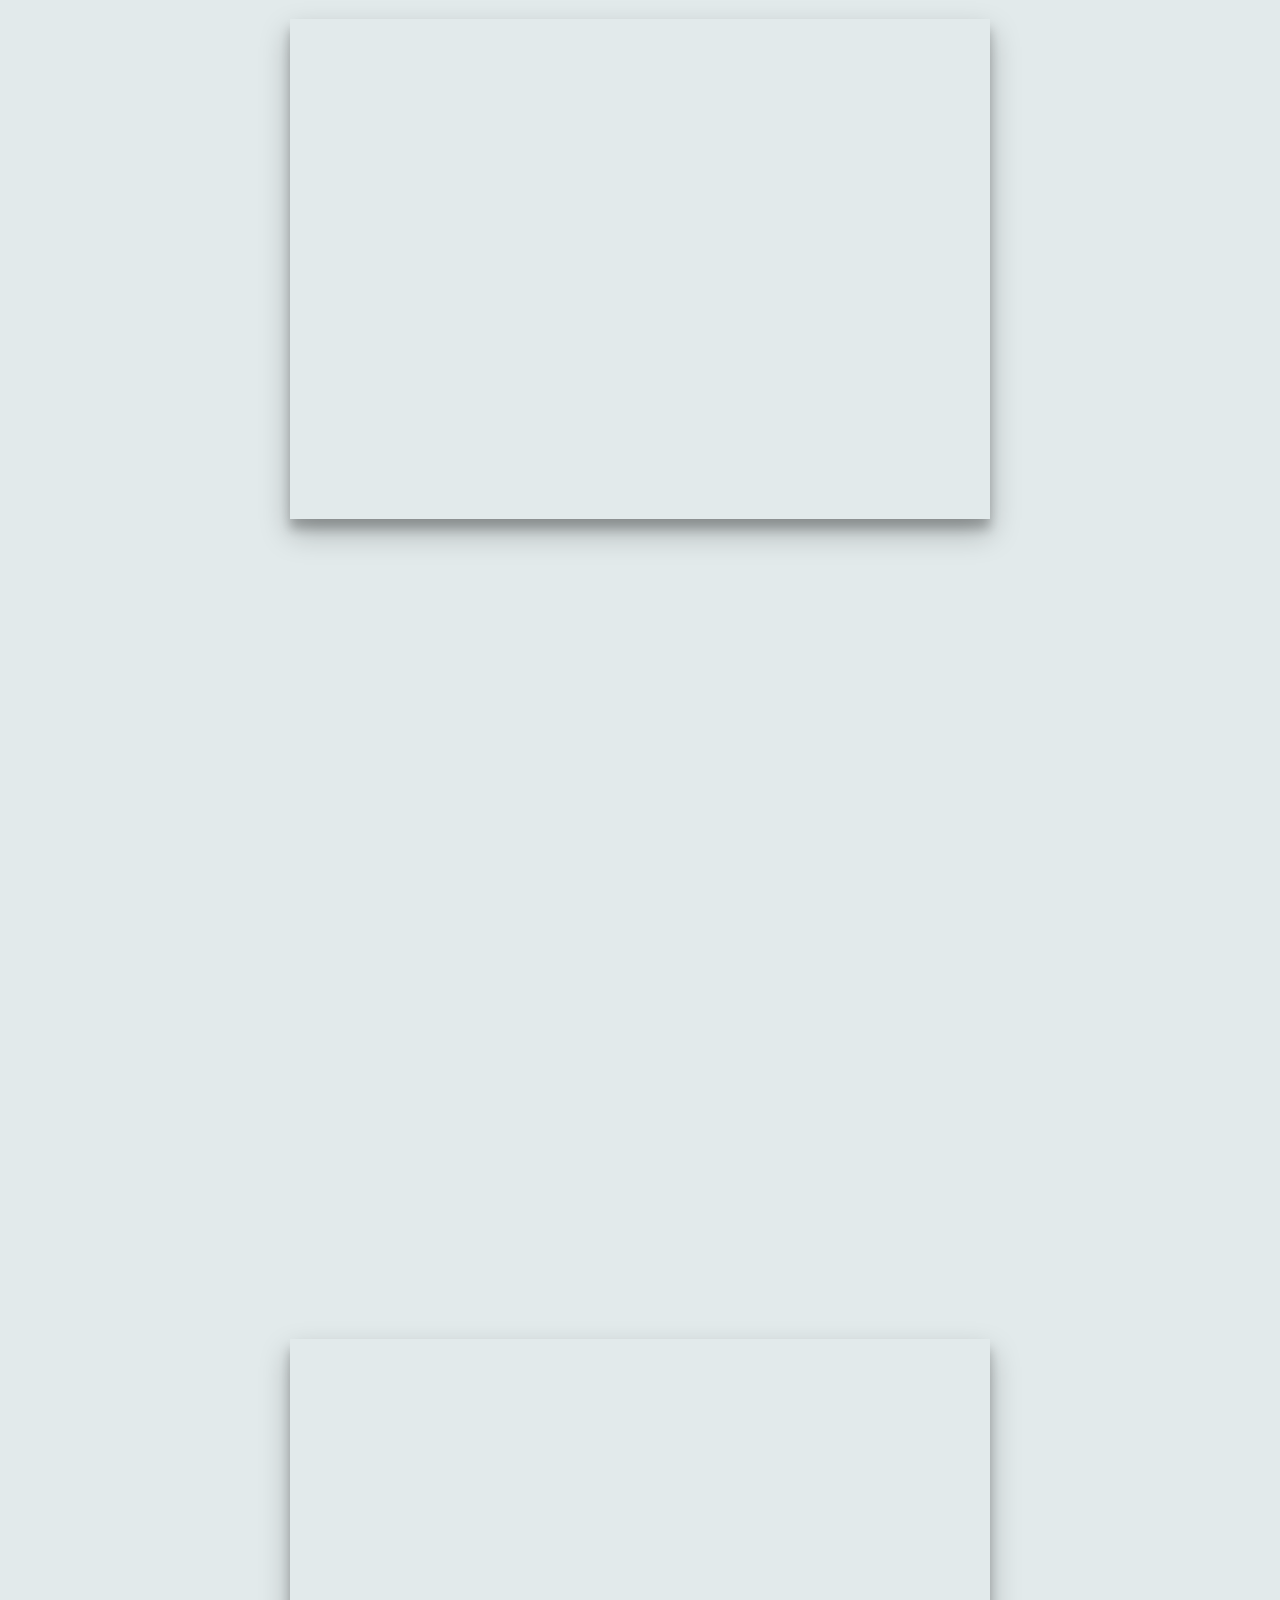
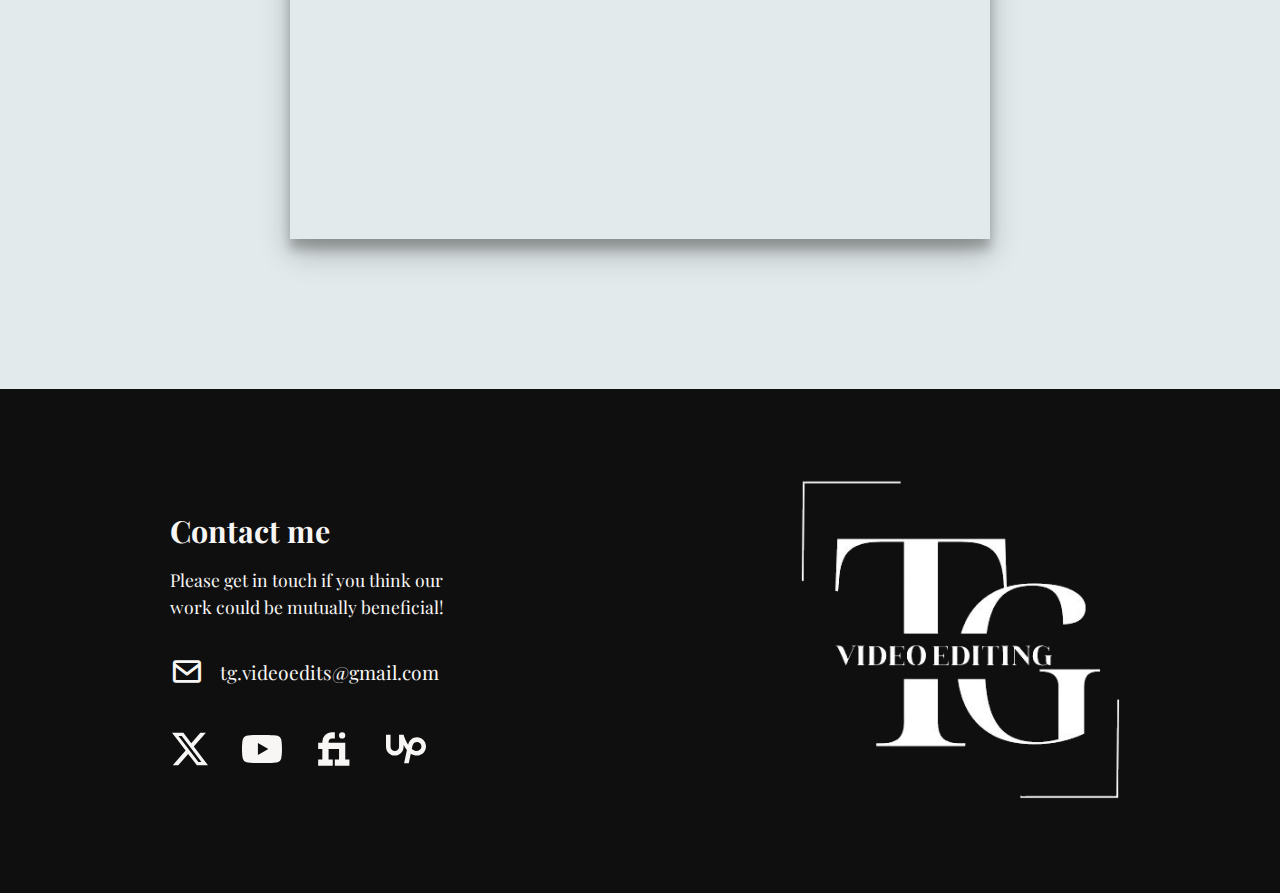
<file: html/my-work.html>
<!DOCTYPE html>
<html lang="en">
  <head>
    <meta charset="UTF-8" />
    <meta name="viewport" content="width=device-width, initial-scale=1.0" />
    <title>My Work - Tina Vugdelija</title>

    <!-- CSS -->
    <link rel="stylesheet" href="/style.css" />

    <!-- FONTS -->
    <link rel="preconnect" href="https://fonts.googleapis.com" />
    <link rel="preconnect" href="https://fonts.gstatic.com" crossorigin />
    <link
      href="https://fonts.googleapis.com/css2?family=Playfair+Display:ital,wght@0,400..900;1,400..900&display=swap"
      rel="stylesheet"
    />

    <!-- ICONS -->
    <link
      href="https://unpkg.com/boxicons@2.1.4/css/boxicons.min.css"
      rel="stylesheet"
    />

    <!-- FAVICON -->
    <link rel="shortcut icon" href="/images/favicon-img.svg" type="image/svg" />
  </head>
  <body>
    <nav class="navbar">
      <div class="nav-left">
        <a href="/index.html">
          <img class="navbar-logo" src="/images/logo.png" alt="navbar-logo" />
        </a>
      </div>
      <div class="nav-right">
        <ul class="navbar-list-container">
          <li class="navbar-list-item">
            <a href="/index.html" class="nav-links">Home</a>
          </li>
          <li class="navbar-list-item">
            <a href="/html/my-work.html" class="nav-links">My Work</a>
          </li>
          <li class="navbar-list-item">
            <a href="/html/contact.html" class="nav-links">Contact</a>
          </li>
        </ul>
        <div class="hamburger">
          <span class="bar"></span>
          <span class="bar"></span>
          <span class="bar"></span>
        </div>
      </div>
    </nav>

    <!-- Content placeholder for main content -->
    <div id="content-placeholder"></div>

    <main class="my-work-main">
      <div><h2 class="my-work-heading">My Work</h2></div>
      <div class="cards">
        <div class="card">
          <iframe
            class="my-work-video"
            src="https://www.youtube.com/embed/a6CcZvIhTHk?si=kQpNuX2Hc35FrBjY"
            title="YouTube video player"
            frameborder="0"
            allow="accelerometer; autoplay; clipboard-write; encrypted-media; gyroscope; picture-in-picture; web-share"
            referrerpolicy="strict-origin-when-cross-origin"
            allowfullscreen
          ></iframe>
        </div>
        <div class="card">
          <iframe
            class="my-work-video"
            src="https://www.youtube.com/embed/HG9AitHOgZs?si=f5C1OiohlqGY0HOF"
            title="YouTube video player"
            frameborder="0"
            allow="accelerometer; autoplay; clipboard-write; encrypted-media; gyroscope; picture-in-picture; web-share"
            referrerpolicy="strict-origin-when-cross-origin"
            allowfullscreen
          ></iframe>
        </div>
        <div class="card">
          <iframe
            class="my-work-video"
            src="https://www.youtube.com/embed/8CtjZ5viq7c?si=OcwaK9U5KTKzoTZB"
            title="YouTube video player"
            frameborder="0"
            allow="accelerometer; autoplay; clipboard-write; encrypted-media; gyroscope; picture-in-picture; web-share"
            referrerpolicy="strict-origin-when-cross-origin"
            allowfullscreen
          ></iframe>
        </div>
        <iframe
          class="my-work-video"
          src="https://www.youtube.com/embed/7EulmCZs4M0?si=LM50gXSHAtm4Y2s0"
          title="YouTube video player"
          frameborder="0"
          allow="accelerometer; autoplay; clipboard-write; encrypted-media; gyroscope; picture-in-picture; web-share"
          referrerpolicy="strict-origin-when-cross-origin"
          allowfullscreen
        ></iframe>
        <div class="card">
          <iframe
            class="my-work-video"
            src="https://www.youtube.com/embed/P4OP8AWYfeQ?si=p54WDFpWUMqUG2X1"
            title="YouTube video player"
            frameborder="0"
            allow="accelerometer; autoplay; clipboard-write; encrypted-media; gyroscope; picture-in-picture; web-share"
            referrerpolicy="strict-origin-when-cross-origin"
            allowfullscreen
          ></iframe>
        </div>
      </div>
    </main>
    <footer class="footer">
      <div class="footer-left">
        <div class="contact-me-footer">
          <h3>Contact me</h3>
          <p>
            Please get in touch if you think our work could be mutually
            beneficial!
          </p>
        </div>
        <div class="email-footer">
          <i class="bx bx-envelope email-icon"></i>
          <p class="email">tg.videoedits@gmail.com</p>
        </div>
        <div class="footer-socials">
          <a href="https://twitter.com/TgVideoedits" target="_blank">
            <svg
              class="socials"
              xmlns="http://www.w3.org/2000/svg"
              width="2.5rem"
              height="2.5rem"
              viewBox="0 0 24 24"
            >
              <path
                fill="#F8F6F4"
                d="M18.205 2.25h3.308l-7.227 8.26l8.502 11.24H16.13l-5.214-6.817L4.95 21.75H1.64l7.73-8.835L1.215 2.25H8.04l4.713 6.231zm-1.161 17.52h1.833L7.045 4.126H5.078z"
              />
            </svg>
          </a>
          <a href="https://www.youtube.com/@TGVideoEditing" target="_blank">
            <svg
              class="socials"
              xmlns="http://www.w3.org/2000/svg"
              width="2.5rem"
              height="2.5rem"
              viewBox="0 0 24 24"
            >
              <path
                fill="#F8F6F4"
                d="M23.498 6.186a3.02 3.02 0 0 0-2.122-2.136C19.505 3.545 12 3.545 12 3.545s-7.505 0-9.377.505A3.02 3.02 0 0 0 .502 6.186C0 8.07 0 12 0 12s0 3.93.502 5.814a3.02 3.02 0 0 0 2.122 2.136c1.871.505 9.376.505 9.376.505s7.505 0 9.377-.505a3.02 3.02 0 0 0 2.122-2.136C24 15.93 24 12 24 12s0-3.93-.502-5.814M9.545 15.568V8.432L15.818 12z"
              />
            </svg>
          </a>
          <a href="https://www.fiverr.com/tgvideoediting" target="_blank">
            <svg
              class="socials"
              xmlns="http://www.w3.org/2000/svg"
              width="2.5rem"
              height="2.5rem"
              viewBox="-2.5 -2 24 24"
            >
              <g fill="#F8F6F4">
                <path
                  d="M16.25 16.25v-10h-10v-.625c0-1.034.841-1.875 1.875-1.875H10V0H8.125A5.632 5.632 0 0 0 2.5 5.625v.625H0V10h2.5v6.25H0V20h8.75v-3.75h-2.5V10h6.285v6.25H10V20h8.75v-3.75z"
                />
                <circle cx="14.375" cy="1.875" r="1.875" />
              </g>
            </svg>
          </a>
          <a
            href="https://www.upwork.com/freelancers/~01b6d5619202e39f57"
            target="_blank"
          >
            <svg
              class="socials"
              xmlns="http://www.w3.org/2000/svg"
              width="2.5rem"
              height="2.5rem"
              viewBox="0 0 24 24"
            >
              <path
                fill="#F8F6F4"
                d="M18.561 13.158c-1.102 0-2.135-.467-3.074-1.227l.228-1.076l.008-.042c.207-1.143.849-3.06 2.839-3.06a2.705 2.705 0 0 1 2.703 2.703a2.707 2.707 0 0 1-2.704 2.702m0-8.14c-2.539 0-4.51 1.649-5.31 4.366c-1.22-1.834-2.148-4.036-2.687-5.892H7.828v7.112a2.55 2.55 0 0 1-2.547 2.548a2.55 2.55 0 0 1-2.545-2.548V3.492H0v7.112c0 2.914 2.37 5.303 5.281 5.303c2.913 0 5.283-2.389 5.283-5.303v-1.19c.529 1.107 1.182 2.229 1.974 3.221l-1.673 7.873h2.797l1.213-5.71c1.063.679 2.285 1.109 3.686 1.109c3 0 5.439-2.452 5.439-5.45c0-3-2.439-5.439-5.439-5.439"
              />
            </svg>
          </a>
        </div>
      </div>
      <div class="footer-right">
        <a href="/index.html">
          <img class="main-logo" src="/images/logo.png" alt="main-logo" />
        </a>
      </div>
    </footer>
    <script src="/script/script.js"></script>
  </body>
</html>
</file>
<file: style.css>
:root {
  --bg-color: #e2eaeb;
  --heading-color: #454545;
  --main-font-color: #5d5d5d;
  --navbar-footer-bg: #0F0F0F;
  --navbar-footer-font: #F8F6F4;
}

* {
  margin: 0;
  padding: 0;
  box-sizing: border-box;
  text-decoration: none;
  border: none;
  outline: none;
  scroll-behavior: smooth;
  font-family: "Playfair Display", sans-serif;
}

header {
  height: 100dvh;
  width: 100vw;
  position: relative;
  z-index: 1;
}

.navbar {
  width: 100%;
  height: 4.5rem;
  background-color: var(--navbar-footer-bg);
  display: flex;
  align-items: center;
  justify-content: space-between;
  padding: 0 3.5rem;
  position: fixed;
  top: 0;
  left: 0;
  right: 0;
  box-shadow: 0px 3px 6px 3px rgba(0, 0, 0, 0.9);
}

/* Hamburger Menu Style  */
.hamburger {
  display: none;
  cursor: pointer;
}

.bar {
  display: block;
  width: 25px;
  height: 3px;
  margin: 5px auto;
  -webkit-transition: all .3s ease-in-out;
  transition: all .3s ease-in-out;
  background-color: var(--navbar-footer-font);
}

.navbar-list-container {
  display: flex;
  gap: 5rem;
}

.nav-right {
  display: flex;
  align-items: center;
  justify-content: space-between;
}


.navbar-list-container {
  display: flex;
  gap: 5rem;
}

.navbar-list-item {
  list-style-type: none;
  font-size: 1.27rem;
}


.nav-links {
  color: var(--navbar-footer-font);
  display: inline-block;
  position: relative;
  padding: .3125rem 0;
}

.nav-links::after {
  background: none repeat scroll 0 0 transparent;
  bottom: 0;
  content: "";
  display: block;
  height: 2px;
  left: 50%;
  position: absolute;
  background: #fff;
  transition: width 0.28s ease 0s, left 0.28s ease 0s;
  width: 0;
}

.nav-links:hover::after {
  width: 100%;
  left: 0;
}

.navbar-logo {
  height: 4rem;
  width: auto;
  margin-top: .25rem;
}

/* HERO */
.home-background-video-container {
  width: 100%;
  height: 100%;
  position: absolute;
  padding: 0;
  margin: 0;
  left: 0;
  top: 0;
  z-index: -1;
  overflow: hidden;
}

.bg-video {
  height: 100%;
  width: 100%;
  position: absolute;
  top: 0;
  left: 0;
  object-fit: cover;
  -o-filter: blur(4px);
  filter: blur(4px);
  z-index: -1;
}

.desktop-video {
  display: block;
}

.mobile-video {
  display: none;
}

.home-promo-video {
  width: 50rem;
  height: 33rem;
  position: absolute;
  left: 0;
  right: 0;
  bottom: 0;
  top: 0;
  margin: auto;
  display: flex;
  justify-content: center;
  align-items: center;
}

/* Play Button Main Page */
.btn-play-btn {
  z-index: 1;
  font-size: 140px;
  color: white;
  display: grid;
  place-items: center;
  height: 1em;
  width: 1em;
  border-radius: 50%;
  border: none;
  background-color: var(--navbar-footer-bg);
  transition: .3s;
  animation: pulse 1.1s ease-in-out infinite;
}

.btn-play-btn::before {
  content: "";
  display: inline-block;
  border-left: .3em solid;
  border-top: .18em solid transparent;
  border-bottom: .18em solid transparent;
  margin-right: -.08em;
}

.btn-play-btn:hover {
  cursor: pointer;
  background-color: hsla(0, 0%, 12%, 1);
}

@keyframes pulse {
  0% {
    box-shadow: 0em 0em 0em 0em hsla(0, 0%, 6%, .8);
  }

  100% {
    box-shadow: 0em 0em 0em .3em hsla(0, 0%, 6%, 0);
  }
}

/* Promo Video Main Page */
.promo-video-container {
  display: none;
  width: 50rem;
  height: 33rem;
  z-index: 2;
}

.promo-video {
  width: 50rem;
  height: 33rem;
}

/* **************** MY WORK SECTION **************** */

.my-work-main,
.contact-main {
  width: 100%;
  background-color: var(--bg-color);
}

.my-work-heading {
  display: flex;
  justify-content: center;
  align-items: center;
  padding: 7rem 0;
  font-size: 3.5rem;
  color: var(--heading-color);
}

.cards {
  display: flex;
  flex-wrap: wrap;
  justify-content: center;
  gap: 10rem;
  padding-bottom: 9.4rem;
}

.card {
  width: 700px;
  height: 500px;
  box-shadow: rgba(0, 0, 0, 0.25) 0px 14px 28px, rgba(0, 0, 0, 0.22) 0px 10px 10px;
}

.my-work-video {
  width: 43.75rem;
  height: 31.25rem;
}

/* Footer */

.footer {
  display: flex;
  align-items: center;
  justify-content: center;
  width: 100%;
  min-height: 31.5rem;
  background-color: var(--navbar-footer-bg);
}

.footer-left {
  width: 50%;
  display: flex;
  flex-direction: column;
  justify-content: center;
  align-items: center;
}

.contact-me-footer>h3 {
  color: var(--navbar-footer-font);
  font-size: 1.9rem;
}

.contact-me-footer>p {
  width: 300px;
  color: var(--navbar-footer-font);
  font-size: 1.1rem;
  line-height: 1.5;
  padding-top: 1rem;
}

.email-footer {
  width: 300px;
  display: flex;
  justify-content: flex-start;
  align-items: center;
  gap: 1rem;
}

.email,
.email-icon {
  color: var(--navbar-footer-font);
  padding-top: 2.2rem;
}

.email-icon {
  font-size: 2.1rem;
}

.email {
  font-size: 1.2rem;
}

.footer-socials {
  width: 300px;
  display: flex;
  align-items: center;
  justify-content: flex-start;
  gap: 2rem;
  padding-top: 2.5rem;
}

.socials {
  cursor: pointer;
  color: var(--navbar-footer-font);
  font-size: 3rem;
  transition: all .3s;
}

.socials:hover {
  transform: scale(1.3);
}

.footer-right {
  width: 50%;
  display: flex;
  justify-content: center;
  align-items: center;
}

.main-logo {
  height: 20rem;
  width: auto;
}

/* ********** CONTACT ME CSS ********** */

.contact-h2 {
  font-size: 3.7rem;
  color: var(--heading-color);
  padding: 7rem 0;
  display: flex;
  justify-content: center;
}

.contact-container {
  display: flex;
  padding-bottom: 14rem;
}

.contact-left {
  width: 50%;
  display: flex;
  flex-direction: column;
  align-items: center;
  flex-wrap: wrap;
}

.contact-right {
  width: 50%;
  display: flex;
  flex-direction: column;
  align-items: center;
}


.contact-message {
  font-size: 1.7rem;
  font-weight: 500;
  width: 500px;
  text-align: center;
  line-height: 1.6;
  color: var(--main-font-color);
  border-bottom: 1px solid var(--main-font-color);
  padding-bottom: 3rem;
}

.contact-use-email {
  font-size: 2rem;
  color: var(--main-font-color);
  padding: 3rem 0 1.3rem 0;
}

.contact-email {
  display: flex;
  color: var(--heading-color);
  align-items: center;
  gap: .5rem;
}

.email-info-contact {
  font-size: 1.8rem;
  font-weight: bold;
}

.contact-right>h3 {
  font-size: 3rem;
  color: var(--heading-color);
  padding-bottom: 4rem;
}

.socials-contact {
  color: var(--navbar-footer-bg);
  font-size: 2.5rem;
  display: flex;
  flex-direction: column;
  gap: 2rem;
}

.social-media {
  display: flex;
  align-items: center;
  gap: 1.5rem;
  transition: all 0.3s;
}

.social-media:hover {
  transform: scale(1.2);
  filter: drop-shadow(4px 5px 10px #000000);
}

.social-media-names {
  font-size: 2rem;
  color: var(--main-font-color);

}

.social-media-links {
  display: flex;
  color: var(--main-font-color);
  align-items: center;
  gap: .7rem;
}

.social-icons {
  transition: all 0.3s;
  font-size: 3rem;
}

.social-icons:hover {
  transform: scale(1.2);
  filter: drop-shadow(4px 5px 10px #000000);
}

/* Responsive CSS */

@media screen and (max-width: 1065px) {
  .contact-container {
    display: flex;
    flex-direction: column;
    align-items: center;
  }

  .contact-left {
    width: 100%;
  }

  .contact-right {
    width: 100%;
  }

  .contact-right>h3 {
    padding-bottom: 2.5rem;
    margin: 8rem 0 2rem 0;
  }

  footer {
    flex-direction: column;
  }

  .footer-left {
    width: 100%;
    margin: 4rem 0;
  }

  .contact-me-footer>h3 {
    text-align: center;
    padding: 1rem 0;
  }

  .contact-me-footer>p {
    text-align: center;
  }

  .email-footer {
    justify-content: center;
  }

  .footer-socials {
    justify-content: center;
  }

  .footer-right {
    width: 100%;
    margin: 1rem 0;
  }

  .main-logo {
    height: 17rem;
    width: auto;
  }
}

@media screen and (max-width: 830px) {
  .home-promo-video {
    position: fixed;
    bottom: 0;
    left: 50%;
    transform: translateX(-50%);
    width: 30rem;
    height: 23rem;
    z-index: 1;
  }

  .btn-play-btn {
    z-index: 2;
  }

  .promo-video-container {
    width: 30rem;
    height: 23rem;
    left: 0;
    top: 0;
  }

  .promo-video {
    width: 30rem;
    height: 23rem;
  }

  /* Home Page Background Video */
  .desktop-video {
    display: none;
  }

  .mobile-video {
    display: block;
    position: fixed;
    right: 0;
    bottom: 0;
    min-width: 100%;
    min-height: 100%;
  }

  /* Navbar Hamburger Responsiveness */
  .hamburger {
    display: block;
  }

  .hamburger.active .bar:nth-child(2) {
    opacity: 0;
  }

  .hamburger.active .bar:nth-child(1) {
    transform: translateY(8px) rotate(45deg);
  }

  .hamburger.active .bar:nth-child(3) {
    transform: translateY(-8px) rotate(-45deg);
  }

  .navbar-list-container {
    position: fixed;
    left: -100%;
    top: 70px;
    gap: 0;
    flex-direction: column;
    background-color: var(--navbar-footer-bg);
    width: 100%;
    text-align: center;
    transition: .2s;
  }

  .navbar-list-item {
    margin: 16px 0;
  }

  .navbar-list-container.active {
    left: 0;
  }

  /* My Work Video Responsiveness */
  .card {
    width: 32rem;
    height: 20rem;
  }

  .my-work-video {
    width: 32rem;
    height: 20rem;
  }
}

@media screen and (max-width: 830px) and (min-width: 565px) {

  /* Styles for screens between 830px and 565px */
  .home-promo-video {
    position: absolute;
    left: 50%;
    transform: translateX(-50%);
    width: calc(100vw - 2rem);
    max-height: calc(100vh - 4.5rem);
    /* Keep the max-height as before */
    bottom: 9rem;
    /* Adjust bottom margin as needed */
    top: auto;
    /* Reset top property */
  }
}

@media screen and (max-width: 565px) {

  /* Home Page Video */

  .promo-video-container {
    width: 25rem;
    height: 15rem;
  }

  .promo-video {
    width: 25rem;
    height: 15rem;
  }

  /* My Work Video Responsiveness */
  .card {
    width: 25rem;
    height: 15rem;
  }

  .my-work-video {
    width: 25rem;
    height: 15rem;
  }

  /* Footer Logo Responsiveness */
  .main-logo {
    height: 16rem;
    width: auto;
  }
}

@media screen and (max-width: 500px) {
  body {
    background-size: cover;
  }

  .navbar {
    max-width: 100%;
    margin: 0 auto;
    padding: 0 1rem;
  }

  .navbar-list-container {
    flex-direction: column;
    align-items: center;
  }

  .navbar-list-item {
    margin: 1rem 0;
  }

  .nav-links {
    padding: 0.5rem 0;
  }

  .contact-h2 {
    font-size: 2.3rem;
    padding: 7rem 0 4rem 0;
  }

  .contact-container {
    padding-bottom: 6rem;
  }

  .contact-message,
  .contact-use-email,
  .email-info-contact {
    font-size: 1.2rem;
    width: 100%;
    text-align: center;
  }

  .socials-contact {
    gap: 1.2rem;
  }

  .social-media-names {
    font-size: 1.5rem;
  }

  .contact-message {
    padding: 0 1.25rem 2.5rem 1.25rem;
  }

  .contact-use-email {
    padding: 2.5rem 1.25rem .8rem 1.25rem;
  }

  .contact-right>h3 {
    font-size: 2.3rem;
    margin-top: 6rem;
  }
}

@media screen and (max-width: 500px) and (min-width: 450px) {
  .home-promo-video {
    bottom: -3rem;
  }
}

@media screen and (max-width: 450px) {

  /* Home Page Video */
  .promo-video-container {
    width: 20rem;
    height: 12rem;
  }

  .promo-video {
    width: 20rem;
    height: 12rem;
  }

  .btn-play-btn {
    font-size: 110px;
  }

  .my-work-heading {
    padding: 5rem 0;
  }

  .cards {
    gap: 6rem;
  }

  .card {
    width: 20rem;
    height: 12rem;
  }

  .my-work-video {
    width: 20rem;
    height: 12rem;
  }
}

@media screen and (max-width: 350px) {

  /* Home Page Video */

  .promo-video-container {
    width: 16rem;
    height: 12rem;
  }

  .promo-video {
    width: 16rem;
    height: 12rem;
  }

  .card {
    width: 16rem;
    height: 12rem;
  }

  .my-work-video {
    width: 16rem;
    height: 12rem;
  }

  /* Footer Logo Responsiveness */
  .main-logo {
    height: 14rem;
    width: auto;
  }
}
</file>
